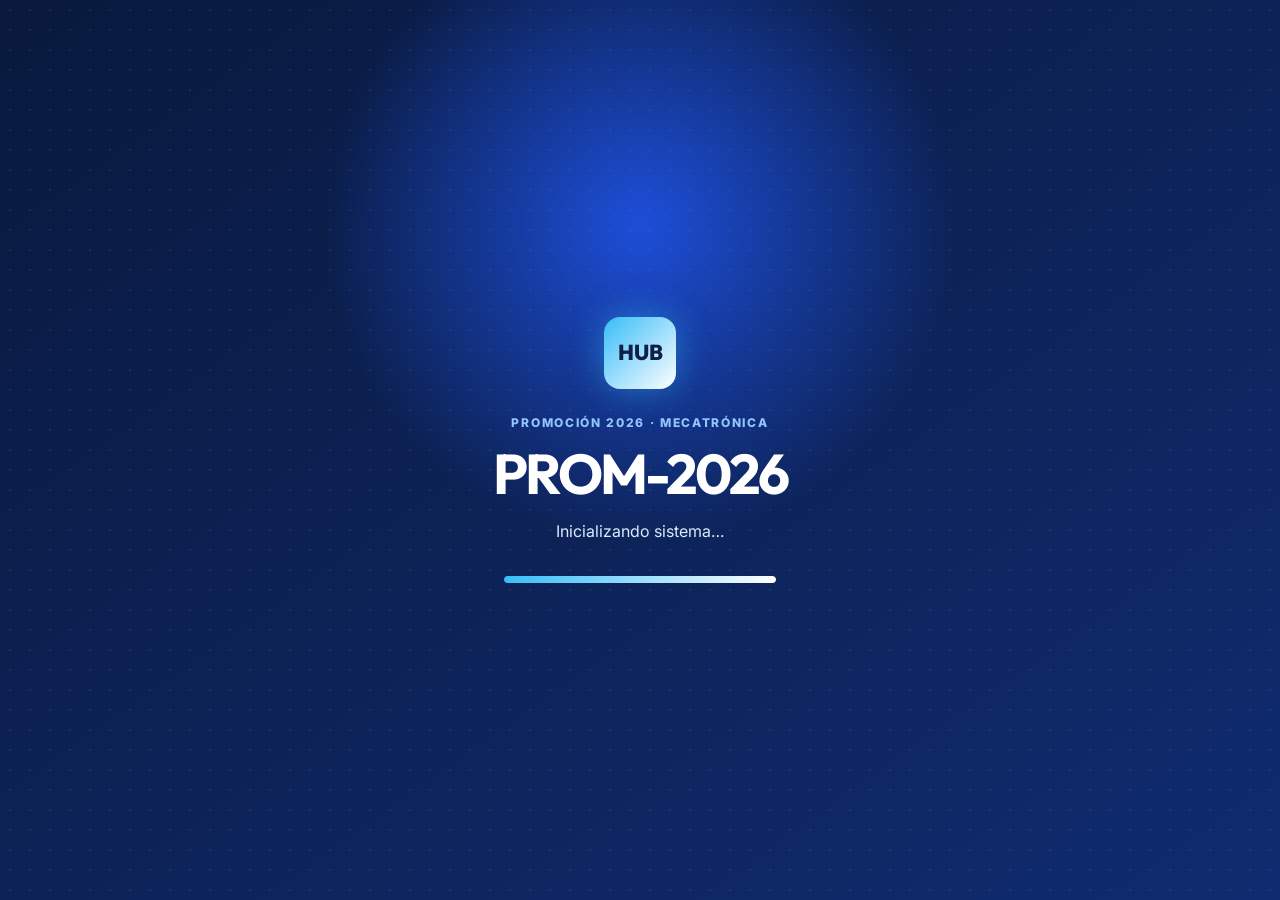
<file: index.html>
<!DOCTYPE html>
<html lang="es">
  <head>
    <!-- Documento base: las secciones se insertan desde pages/ con main.js. -->
    <meta charset="UTF-8" />
    <meta name="viewport" content="width=device-width, initial-scale=1.0" />
    <meta name="description" content="Homenaje de la Promoción 2026." />
    <title>PROM 2026</title>

    <!-- Tipografías para la identidad tecnológica y legible del sitio. -->
    <link rel="preconnect" href="https://fonts.googleapis.com" />
    <link rel="preconnect" href="https://fonts.gstatic.com" crossorigin />
    <link href="https://fonts.googleapis.com/css2?family=Inter:wght@400;500;600;700;800&family=Outfit:wght@500;600;700&display=swap" rel="stylesheet" />

    <!-- Capas globales, de estructura y de componentes. -->
    <link rel="stylesheet" href="css/variables.css" />
    <link rel="stylesheet" href="css/reset.css" />
    <link rel="stylesheet" href="css/global.css" />
    <link rel="stylesheet" href="css/layout.css" />
    <link rel="stylesheet" href="css/navbar.css" />
    <link rel="stylesheet" href="css/auth.css" />
    <link rel="stylesheet" href="css/splash.css" />
    <link rel="stylesheet" href="css/progress.css" />
    <link rel="stylesheet" href="css/credits.css" />
    <link rel="stylesheet" href="css/hero.css" />
    <link rel="stylesheet" href="css/dashboard.css" />
    <link rel="stylesheet" href="css/professor.css" />
    <link rel="stylesheet" href="css/projects.css" />
    <link rel="stylesheet" href="css/gallery.css" />
    <link rel="stylesheet" href="css/timeline.css" />
    <link rel="stylesheet" href="css/messages.css" />
    <link rel="stylesheet" href="css/letter.css" />
    <link rel="stylesheet" href="css/footer.css" />
    <link rel="stylesheet" href="css/animations.css" />
    <link rel="stylesheet" href="css/responsive.css" />
  </head>
  <body>
    <!-- SPLASH: presentación breve previa a la puerta de acceso. -->
    <section class="splash-screen" id="splash-screen" aria-labelledby="splash-title">
      <div class="splash-content">
        <span class="splash-mark" aria-hidden="true">HUB</span>
        <p class="eyebrow">Promoción 2026 · Mecatrónica</p>
        <h1 id="splash-title">PROM-2026</h1>
        <p>Inicializando sistema…</p>
        <div class="splash-progress" role="progressbar" aria-label="Inicializando sistema" aria-valuemin="0" aria-valuemax="100"><span></span></div>
      </div>
    </section>

    <!-- ================================================================ -->
    <!-- PANTALLA DE ACCESO                                              -->
    <!-- Es una validación local de demostración, sin base de datos.     -->
    <!-- ================================================================ -->
    <section class="auth-screen" id="auth-screen" aria-labelledby="auth-title" hidden>
      <div class="auth-card">
        <p class="eyebrow">Acceso restringido · Promoción 2026</p>
        <span class="auth-mark" aria-hidden="true">HUB</span>
        <h1 id="auth-title">PROM 2026</h1>
        <p class="auth-description">Ingresa tus datos para iniciar el recorrido especial de la promoción.</p>
        <!-- El formulario no se envía al servidor: auth.js lo valida localmente. -->
        <form class="auth-form" id="auth-form" novalidate>
          <label for="username">Usuario</label>
          <input id="username" name="username" type="text" autocomplete="username" placeholder="Tu nombre" required />
          <label for="password">Contraseña</label>
          <input id="password" name="password" type="password" autocomplete="current-password" placeholder="••••••••" required />
          <!-- Mensaje accesible actualizado sin recargar la página. -->
          <p class="auth-feedback" id="auth-feedback" role="alert" aria-live="polite"></p>
          <button class="button button-primary auth-submit" type="submit">Ingresar <span aria-hidden="true">→</span></button>
        </form>
        <!-- Estado de carga mostrado solo después de una validación correcta. -->
        <div class="auth-loading" id="auth-loading" hidden aria-live="polite"><span class="loading-spinner" aria-hidden="true"></span><p>Iniciando sistema Mecatronix Hub…</p></div>
      </div>
    </section>

    <!-- El dashboard se mantiene oculto hasta que auth.js autorice el acceso. -->
    <div id="protected-app" hidden>
      <!-- Atajo de teclado para ir directamente al contenido tras iniciar sesión. -->
      <a class="skip-link" href="#app-content">Saltar al contenido principal</a>
      <!-- Cabecera persistente: los módulos del contenido se cargan abajo. -->
      <header class="site-header" id="top">
        <a class="brand" href="#top" aria-label="Ir al inicio de PROM 2026"><span class="brand-mark" aria-hidden="true">HUB</span><span>PROM 2026</span></a>
        <button class="menu-toggle" type="button" aria-expanded="false" aria-controls="primary-navigation"><span class="sr-only">Abrir menú</span><span aria-hidden="true">☰</span></button>
        <nav class="primary-navigation" id="primary-navigation" aria-label="Navegación principal"><a href="#home">Inicio</a><a href="#dashboard">Dashboard</a><a href="#professor">Profesor</a><a href="#gallery">Galería</a><a href="#timeline">Recorrido</a><a href="#letter">Carta final</a></nav>
      </header>
      <!-- Progreso narrativo: refleja el capítulo visible de la experiencia. -->
      <div class="journey-progress" aria-label="Progreso del homenaje"><span class="journey-label" id="journey-label">Capítulo 1 de 7</span><span class="journey-track" aria-hidden="true"><span class="journey-fill" id="journey-fill"></span></span></div>
      <!-- Contenedor principal: main.js inserta los módulos HTML independientes. -->
      <main id="app-content" tabindex="-1" aria-live="polite"><p class="loading-message">PREPARANDO HOMENAJE...</p></main>
      <!-- Contenedor independiente para el pie de página. -->
      <div id="footer-slot"></div>
      <!-- Easter Egg: se abre después de cinco clics conscientes sobre el logo. -->
      <dialog class="developer-modal" id="developer-modal" aria-labelledby="developer-title"><button class="modal-close" type="button" aria-label="Cerrar mensaje">×</button><p class="eyebrow">Modo desarrollador</p><h2 id="developer-title">Gracias, profesor.</h2><p>Sin usted este proyecto no existiría.</p></dialog>
    </div>

    <!-- Punto de entrada de los módulos JavaScript. -->
    <script type="module" src="js/main.js"></script>
  </body>
</html>
</file>
<file: css/variables.css>
/* Design tokens: modificar estos valores actualiza toda la interfaz. */
:root { --blue-700:#2563eb; --blue-500:#38bdf8; --blue-950:#0f1f4a; --ink:#1f2937; --muted:#64748b; --surface:#fff; --canvas:#f7f9fc; --glass:rgba(255,255,255,.72); --line:#e2e8f0; --radius:1rem; --radius-lg:1.5rem; --shadow:0 18px 50px rgba(37,99,235,.11); --shadow-lift:0 22px 38px rgba(15,31,74,.14); --max-width:72rem; }
</file>
<file: css/global.css>
/* Tipografía, elementos reutilizables y accesibilidad transversal. */
body { background:radial-gradient(circle at 85% 22%,rgba(56,189,248,.12),transparent 23%),radial-gradient(rgba(37,99,235,.08) 1px,transparent 1px),var(--canvas); background-size:auto,28px 28px,auto; color:var(--ink); font-family:Inter,system-ui,sans-serif; line-height:1.65; } h1,h2,h3 { color:var(--blue-950); font-family:Outfit,Inter,sans-serif; line-height:1.1; } h1 { font-size:clamp(2.6rem,6vw,5rem); letter-spacing:-.055em; } h2 { font-size:clamp(2rem,4vw,3.25rem); letter-spacing:-.045em; } h3 { font-size:1.25rem; } :focus-visible { outline:3px solid var(--blue-500); outline-offset:3px; } .eyebrow { color:var(--blue-700); font-size:.75rem; font-weight:800; letter-spacing:.14em; text-transform:uppercase; } .section-heading { max-width:40rem; margin-bottom:2.8rem; } .section-heading .eyebrow { margin-bottom:.8rem; } .section-heading h2 { margin-bottom:1rem; } .section-heading > p:last-child { color:var(--muted); } .button { display:inline-flex; align-items:center; gap:.6rem; border-radius:.7rem; font-weight:700; padding:.9rem 1.2rem; transition:transform .2s,box-shadow .2s; } .button:hover { box-shadow:0 13px 25px rgba(37,99,235,.3); transform:translateY(-2px); } .button-primary { background:var(--blue-700); box-shadow:0 10px 20px rgba(37,99,235,.2); color:#fff; } .text-link { color:var(--blue-700); font-weight:700; } .skip-link { background:var(--blue-950); color:#fff; left:1rem; padding:.65rem .9rem; position:fixed; top:-4rem; z-index:30; } .skip-link:focus { top:1rem; } .sr-only { clip:rect(0,0,0,0); clip-path:inset(50%); height:1px; overflow:hidden; position:absolute; white-space:nowrap; width:1px; }
</file>
<file: css/layout.css>
/* Estructura común de módulos y grids principales. */
.section-shell { margin:0 auto; max-width:var(--max-width); padding:7.5rem 1.5rem; position:relative; } .section-shell::before { background:linear-gradient(90deg,transparent,rgba(56,189,248,.16),transparent); content:""; height:1px; left:1.5rem; position:absolute; right:1.5rem; top:0; } .loading-message { color:var(--muted); padding:6rem 1.5rem; text-align:center; } .metric-grid,.project-grid,.gallery-grid,.message-grid { display:grid; gap:1.25rem; grid-template-columns:repeat(3,1fr); } .metric-grid { grid-template-columns:repeat(4,1fr); }
</file>
<file: css/navbar.css>
/* Navegación fija y menú compacto para pantallas pequeñas. */
.site-header { align-items:center; background:rgba(255,255,255,.74); border-bottom:1px solid rgba(226,232,240,.8); box-shadow:0 4px 18px rgba(15,31,74,.04); display:flex; justify-content:space-between; padding:1rem max(1.5rem,calc((100% - var(--max-width))/2)); position:sticky; top:0; z-index:10; backdrop-filter:blur(18px); } .brand { align-items:center; color:var(--blue-950); display:flex; font-family:Outfit,sans-serif; font-weight:600; gap:.65rem; } .brand strong { color:var(--blue-700); } .brand-mark { align-items:center; background:var(--blue-700); border-radius:.55rem; color:#fff; display:inline-flex; font-size:.75rem; font-weight:800; height:2rem; justify-content:center; width:2rem; } .primary-navigation { display:flex; gap:1.25rem; font-size:.82rem; font-weight:600; } .primary-navigation a { color:var(--muted); padding:.4rem 0; position:relative; } .primary-navigation a::after { background:var(--blue-700); bottom:0; content:""; height:2px; left:0; position:absolute; transform:scaleX(0); transform-origin:left; transition:transform .2s; width:100%; } .primary-navigation a:hover,.primary-navigation a.is-active { color:var(--blue-700); } .primary-navigation a:hover::after,.primary-navigation a.is-active::after { transform:scaleX(1); } .menu-toggle { background:none; border:0; color:var(--blue-950); cursor:pointer; display:none; font-size:1.25rem; }
</file>
<file: css/auth.css>
/* Pantalla de acceso: módulo visual independiente del dashboard protegido. */
.auth-screen { align-items:center; background:radial-gradient(circle at 14% 12%,#d9f3ff 0,transparent 28%),linear-gradient(145deg,#f8fbff,#eaf3ff); display:flex; justify-content:center; min-height:100vh; padding:1.5rem; } .auth-screen[hidden] { display:none; } .auth-card { background:rgba(255,255,255,.92); border:1px solid rgba(191,219,254,.9); border-radius:1.35rem; box-shadow:var(--shadow); max-width:28rem; padding:clamp(2rem,6vw,3.3rem); text-align:center; width:100%; } .auth-card .eyebrow { margin-bottom:1.4rem; } .auth-mark { align-items:center; background:linear-gradient(135deg,var(--blue-700),var(--blue-500)); border-radius:1rem; box-shadow:0 12px 25px rgba(37,99,235,.24); color:#fff; display:inline-flex; font-family:Outfit,sans-serif; font-size:1.2rem; font-weight:800; height:4rem; justify-content:center; width:4rem; } .auth-card h1 { font-size:2.15rem; margin:1.2rem 0 .7rem; } .auth-description { color:var(--muted); font-size:.9rem; margin:auto; max-width:22rem; } .auth-form { display:grid; margin-top:2rem; text-align:left; } .auth-form label { color:var(--blue-950); font-size:.82rem; font-weight:700; margin:0 0 .4rem; } .auth-form input { background:#f8fbff; border:1px solid var(--line); border-radius:.65rem; color:var(--ink); margin-bottom:1rem; outline:none; padding:.8rem .9rem; } .auth-form input:focus { border-color:var(--blue-500); box-shadow:0 0 0 3px rgba(56,189,248,.2); } .auth-feedback { color:#b42318; font-size:.82rem; min-height:1.35rem; text-align:center; } .auth-submit { border:0; cursor:pointer; justify-content:center; margin-top:.35rem; width:100%; } .auth-loading { align-items:center; color:var(--blue-950); display:flex; flex-direction:column; font-weight:700; gap:1rem; margin-top:1.5rem; } .loading-spinner { animation:spin .8s linear infinite; border:3px solid #bfdbfe; border-radius:50%; border-top-color:var(--blue-700); height:2rem; width:2rem; } .auth-screen.is-exiting { animation:auth-exit .42s ease forwards; } #protected-app { opacity:0; } #protected-app.app-visible { animation:app-enter .55s ease forwards; } @keyframes spin { to { transform:rotate(360deg); } } @keyframes auth-exit { to { opacity:0; transform:scale(1.015); } } @keyframes app-enter { from { opacity:0; transform:translateY(10px); } to { opacity:1; transform:translateY(0); } }
</file>
<file: css/splash.css>
/* Splash Screen: bienvenida breve antes de habilitar la autenticación. */
.splash-screen { align-items:center; background:radial-gradient(circle at 50% 25%,#1d4ed8 0,transparent 34%),linear-gradient(145deg,#09193d,#102c70); color:#dbeafe; display:flex; justify-content:center; min-height:100vh; overflow:hidden; padding:1.5rem; position:relative; text-align:center; } .splash-screen::before { background-image:radial-gradient(rgba(147,197,253,.38) 1px,transparent 1px); background-size:20px 20px; content:""; inset:0; opacity:.25; position:absolute; } .splash-content { position:relative; width:min(25rem,100%); } .splash-mark { align-items:center; background:linear-gradient(135deg,var(--blue-500),#fff); border-radius:1rem; box-shadow:0 0 35px rgba(56,189,248,.45); color:var(--blue-950); display:inline-flex; font-family:Outfit,sans-serif; font-size:1.35rem; font-weight:800; height:4.5rem; justify-content:center; width:4.5rem; } .splash-content .eyebrow { color:#93c5fd; margin:1.5rem 0 .65rem; } .splash-content h1 { color:#fff; font-size:clamp(2.4rem,8vw,3.5rem); margin-bottom:.8rem; } .splash-progress { background:rgba(255,255,255,.16); border-radius:99px; height:.42rem; margin:2rem auto 0; overflow:hidden; width:min(17rem,100%); } .splash-progress span { animation:splash-progress 2.4s ease forwards; background:linear-gradient(90deg,var(--blue-500),#fff); border-radius:inherit; display:block; height:100%; transform-origin:left; } .splash-screen.is-exiting { animation:splash-exit .35s ease forwards; } @keyframes splash-progress { from { transform:scaleX(0); } to { transform:scaleX(1); } } @keyframes splash-exit { to { opacity:0; transform:scale(1.02); } }
</file>
<file: css/progress.css>
/* Indicador persistente y discreto de los capítulos del homenaje. */
.journey-progress { align-items:center; background:rgba(255,255,255,.74); border-bottom:1px solid rgba(226,232,240,.8); display:flex; gap:1rem; padding:.55rem max(1.5rem,calc((100% - var(--max-width))/2)); position:sticky; top:4.1rem; z-index:9; backdrop-filter:blur(14px); } .journey-label { color:var(--blue-700); font-size:.72rem; font-weight:800; letter-spacing:.06em; min-width:8.4rem; text-transform:uppercase; } .journey-track { background:#dbeafe; border-radius:99px; display:block; height:.28rem; overflow:hidden; width:100%; } .journey-fill { background:linear-gradient(90deg,var(--blue-700),var(--blue-500)); border-radius:inherit; display:block; height:100%; transition:width .55s cubic-bezier(.2,.8,.2,1); width:14.285%; }
</file>
<file: css/credits.css>
/* Cierre editorial del recorrido y espacio preparado para firmas futuras. */
.credits { background:linear-gradient(145deg,#09193d,var(--blue-950)); color:#dbeafe; max-width:none; padding-left:max(1.5rem,calc((100% - var(--max-width))/2)); padding-right:max(1.5rem,calc((100% - var(--max-width))/2)); text-align:center; } .credits::before { background:linear-gradient(90deg,transparent,rgba(125,211,252,.55),transparent); } .credits-content { margin:auto; max-width:48rem; } .credits .eyebrow { color:#7dd3fc; } .credits h2 { color:#fff; margin:1rem 0; } .credits-quote { font-family:Outfit,sans-serif; font-size:clamp(1.15rem,2.5vw,1.5rem); line-height:1.5; margin:2rem auto; max-width:42rem; } .student-names { border:1px dashed rgba(147,197,253,.55); border-radius:var(--radius); color:#93c5fd; font-size:.85rem; margin:2rem auto 0; padding:1.2rem; }
</file>
<file: css/hero.css>
/* Módulo de bienvenida con un panel de estado tipo SaaS. */
.hero { align-items:center; display:grid; gap:4rem; grid-template-columns:1.15fr .85fr; min-height:calc(100vh - 4.1rem); } .hero .eyebrow { margin-bottom:1rem; } .hero-description { color:var(--muted); font-size:1.1rem; margin:1.5rem 0 2rem; max-width:37rem; } .hero-visual { filter:drop-shadow(0 25px 35px rgba(37,99,235,.22)); margin:0; overflow:hidden; } .hero-visual img { animation:hero-float 5s ease-in-out infinite; width:100%; } @keyframes hero-float { 50% { transform:translateY(-9px); } }
</file>
<file: css/dashboard.css>
/* Tarjetas de indicadores del panel. */
.dashboard { background:#fff; max-width:none; padding-left:max(1.5rem,calc((100% - var(--max-width))/2)); padding-right:max(1.5rem,calc((100% - var(--max-width))/2)); } .metric-card { background:linear-gradient(145deg,#fff,var(--canvas)); border:1px solid var(--line); border-radius:var(--radius); height:100%; padding:1.4rem; transition:box-shadow .25s,transform .25s; } .metric-card:hover { box-shadow:0 16px 28px rgba(37,99,235,.14); transform:translateY(-6px); } .metric-card > span { color:var(--blue-700); font-size:1.25rem; } .metric-value { color:var(--blue-950); font-family:Outfit,sans-serif; font-size:2.2rem; font-weight:700; margin:.65rem 0 .15rem; } .metric-card h3 { font-size:1rem; margin-bottom:.35rem; } .metric-card p { color:var(--muted); font-size:.83rem; } .metric-status { color:var(--blue-700); display:inline-block; font-size:.66rem; font-weight:800; letter-spacing:.06em; margin-top:1rem; text-transform:uppercase; } .metric-status-symbolic { color:#7c3aed; }
</file>
<file: css/professor.css>
/* Perfil del profesor: imagen y narrativa en dos columnas. */
.professor { align-items:center; display:grid; gap:4rem; grid-template-columns:.8fr 1fr; } .professor-portrait { background:#dbeafe; border-radius:var(--radius-lg); box-shadow:var(--shadow); min-height:22rem; overflow:hidden; position:relative; } .professor-portrait img { height:100%; min-height:22rem; object-fit:cover; transition:transform .5s ease; width:100%; } .professor-portrait:hover img { transform:scale(1.04); } .professor-portrait figcaption { background:rgba(15,31,74,.82); bottom:0; color:#fff; font-size:.8rem; left:0; padding:.8rem 1rem; position:absolute; right:0; backdrop-filter:blur(8px); } .professor-copy .eyebrow { margin-bottom:.8rem; } .professor-copy h2 { margin-bottom:1.25rem; } .professor-copy > p:not(.eyebrow) { color:var(--muted); margin-bottom:1rem; } .professor-copy .text-link { display:inline-block; margin-top:.5rem; }
</file>
<file: css/projects.css>
/* Tarjetas de proyectos y su numeración visual. */
.projects { background:linear-gradient(135deg,rgba(224,242,254,.85),rgba(239,246,255,.6)); max-width:none; padding-left:max(1.5rem,calc((100% - var(--max-width))/2)); padding-right:max(1.5rem,calc((100% - var(--max-width))/2)); } .project-card { background:var(--glass); border:1px solid rgba(255,255,255,.8); border-radius:var(--radius-lg); box-shadow:0 8px 22px rgba(15,31,74,.05); padding:1.75rem; transition:box-shadow .25s,transform .25s; backdrop-filter:blur(12px); } .project-card:hover { box-shadow:var(--shadow-lift); transform:translateY(-6px); } .project-number { color:var(--blue-500); font-family:Outfit,sans-serif; font-size:2rem; font-weight:700; } .project-card h3 { margin:.8rem 0; } .project-card p:last-child { color:var(--muted); font-size:.9rem; }
</file>
<file: css/gallery.css>
/* Cuadrícula preparada para el futuro visor de imágenes. */
.gallery-item { background:#fff; border:1px solid var(--line); border-radius:var(--radius); box-shadow:0 8px 24px rgba(15,31,74,.06); overflow:hidden; }

/* El marco, y no la imagen, define el formato rectangular estable de cada tarjeta. */
.gallery-trigger { aspect-ratio:4 / 3; background:#dbeafe; border:0; cursor:zoom-in; display:block; overflow:hidden; padding:0; width:100%; }

/* La foto conserva sus proporciones; object-fit evita cualquier estiramiento. */
.gallery-item img { background:#dbeafe; height:100%; object-fit:cover; transition:transform .35s ease; width:100%; }

.gallery-trigger:hover img,.gallery-trigger:focus-visible img { transform:scale(1.07); }
.gallery-item figcaption { color:var(--muted); font-size:.85rem; padding:1rem; }
.gallery-lightbox { background:#fff; border:0; border-radius:var(--radius); max-width:min(90vw,55rem); padding:.8rem; }
.gallery-lightbox::backdrop { background:rgba(15,31,74,.8); backdrop-filter:blur(4px); }
.gallery-lightbox img { max-height:78vh; object-fit:contain; }
.lightbox-close { background:var(--blue-950); border:0; border-radius:50%; color:#fff; cursor:pointer; font-size:1.3rem; height:2.2rem; position:absolute; right:1rem; top:1rem; width:2.2rem; }
</file>
<file: css/timeline.css>
/* Línea temporal con hitos secuenciales. */
.timeline { background:#fff; max-width:none; padding-left:max(1.5rem,calc((100% - var(--max-width))/2)); padding-right:max(1.5rem,calc((100% - var(--max-width))/2)); } .timeline-list { margin:auto; max-width:58rem; position:relative; } .timeline-list::before { background:linear-gradient(var(--blue-500),#bfdbfe); content:""; height:100%; left:50%; position:absolute; top:0; width:2px; } .timeline-list li { padding:0 3rem 2.8rem 0; position:relative; text-align:right; width:50%; } .timeline-list li:nth-child(even) { margin-left:50%; padding:0 0 2.8rem 3rem; text-align:left; } .js-ready .timeline-list li { opacity:0; transform:translateX(-14px); transition:opacity .45s,transform .45s; } .js-ready .timeline-list li:nth-child(even) { transform:translateX(14px); } .js-ready .timeline-list li.is-visible { opacity:1; transform:translateX(0); } .timeline-list li::before { background:var(--blue-700); border:4px solid #dbeafe; border-radius:50%; box-shadow:0 0 0 5px rgba(56,189,248,.12); content:""; height:1rem; position:absolute; right:-.5rem; top:.2rem; transition:box-shadow .3s,transform .3s; width:1rem; } .timeline-list li:nth-child(even)::before { left:-.5rem; right:auto; } .timeline-list li.is-visible::before { box-shadow:0 0 0 9px rgba(56,189,248,.16),0 0 20px rgba(56,189,248,.55); transform:scale(1.12); } .timeline-label { color:var(--blue-700); font-size:.75rem; font-weight:800; letter-spacing:.1em; text-transform:uppercase; } .timeline-list h3 { margin:.25rem 0 .45rem; } .timeline-list article > p:last-child { color:var(--muted); }
</file>
<file: css/messages.css>
/* Testimonios de estudiantes en tarjetas sobrias. */
.messages { background:#f8fbff; max-width:none; padding-left:max(1.5rem,calc((100% - var(--max-width))/2)); padding-right:max(1.5rem,calc((100% - var(--max-width))/2)); } .message-card { background:var(--glass); border:1px solid rgba(255,255,255,.9); border-radius:var(--radius-lg); box-shadow:0 8px 20px rgba(15,31,74,.05); padding:1.5rem; transition:box-shadow .25s,transform .25s; backdrop-filter:blur(10px); } .message-card:hover { box-shadow:var(--shadow-lift); transform:translateY(-5px); } .message-card blockquote { color:var(--blue-950); font-family:Outfit,sans-serif; font-size:1.1rem; font-weight:600; } .message-card > p { color:var(--muted); font-size:.8rem; margin-top:1.2rem; }
</file>
<file: css/letter.css>
/* Cierre con alto contraste y foco emocional. */
.celebration-trigger { border:0; cursor:pointer; margin:0 1rem 1rem; }
.letter { padding-bottom:7.5rem; padding-top:7.5rem; text-align:center; } .letter-content { background:linear-gradient(135deg,var(--blue-950),#1e40af); border-radius:1.5rem; box-shadow:0 25px 60px rgba(15,31,74,.28); color:#dbeafe; margin:auto; max-width:54rem; padding:clamp(2rem,6vw,4.5rem); text-align:left; } .letter h2 { color:#fff; margin:.8rem 0 2rem; } .letter-content > p:not(.eyebrow) { margin-bottom:1rem; } .letter-content.is-sequenced [data-letter-step] { opacity:0; transform:translateY(14px); transition:opacity .85s ease,transform .85s cubic-bezier(.2,.8,.2,1); } .letter-content.is-sequenced [data-letter-step].is-revealed { opacity:1; transform:translateY(0); } .letter-content [data-letter-greeting] { min-height:1.65em; } .letter-signature { color:#fff; font-family:Outfit,sans-serif; font-weight:700; margin-top:2rem; } .surprise-video { background:#fff; border:1px solid var(--line); border-radius:var(--radius); box-shadow:var(--shadow); margin:2rem auto 0; max-width:54rem; overflow:hidden; text-align:left; } .surprise-video.is-revealed { animation:epilogue-in .8s ease both; } .surprise-video video { aspect-ratio:16/9; background:var(--blue-950); display:block; width:100%; } .surprise-video figcaption { color:var(--muted); font-size:.85rem; padding:.8rem 1rem; } .birthday-celebration { background:radial-gradient(circle at 50% 0,rgba(125,211,252,.44),transparent 35%),linear-gradient(145deg,#0b1e50,#1d4ed8); border:1px solid rgba(186,230,253,.38); border-radius:var(--radius-lg); box-shadow:0 28px 65px rgba(15,31,74,.3); color:#dbeafe; isolation:isolate; margin:3rem auto 0; max-width:54rem; min-height:19rem; overflow:hidden; position:relative; } .birthday-celebration.is-celebrating { animation:celebration-in .7s cubic-bezier(.2,.85,.25,1) both; } .celebration-content { padding:clamp(2.8rem,7vw,5rem) 1.5rem; position:relative; z-index:2; } .celebration-kicker { color:#93c5fd; font-size:.75rem; font-weight:800; letter-spacing:.13em; text-transform:uppercase; } .celebration-icons { animation:icon-celebrate .9s ease .15s both; font-size:2rem; letter-spacing:.3rem; margin:1rem 0 .5rem; } .birthday-celebration h2 { color:#fff; font-size:clamp(2rem,5vw,3.6rem); margin:0; } .celebration-thanks { animation:thanks-in .8s ease .65s both; font-family:Outfit,sans-serif; font-size:clamp(1.1rem,2.5vw,1.4rem); margin:1rem auto 0; max-width:33rem; } .celebration-signature { animation:thanks-in .8s ease .95s both; color:#bfdbfe; font-size:.9rem; margin-top:1.5rem; } .celebration-effects { inset:0; overflow:hidden; pointer-events:none; position:absolute; z-index:1; } .confetti-piece { animation:confetti-fall var(--duration) cubic-bezier(.2,.7,.4,1) var(--delay) forwards; background:var(--blue-500); border-radius:2px; height:.75rem; left:var(--x); opacity:0; position:absolute; top:-1rem; width:.38rem; } .confetti-piece:nth-child(4n) { background:#fbbf24; border-radius:50%; width:.65rem; } .confetti-piece:nth-child(4n + 1) { background:#fb7185; } .confetti-piece:nth-child(5n) { background:#a7f3d0; height:.4rem; width:.85rem; } .firework-burst { animation:firework-burst 1.3s ease-out var(--delay) forwards; background:repeating-conic-gradient(from 0deg,#fff 0 5deg,transparent 6deg 24deg); border-radius:50%; height:7rem; left:var(--x); opacity:0; position:absolute; top:var(--y); transform:translate(-50%,-50%) scale(.1); width:7rem; } @keyframes confetti-fall { 0% { opacity:0; transform:translate3d(0,-1rem,0) rotate(0); } 12% { opacity:1; } 100% { opacity:0; transform:translate3d(var(--drift),21rem,0) rotate(var(--spin)); } } @keyframes firework-burst { 15% { opacity:.9; } 100% { opacity:0; transform:translate(-50%,-50%) scale(1.3); } } @keyframes celebration-in { from { opacity:0; transform:translateY(24px) scale(.98); } to { opacity:1; transform:translateY(0) scale(1); } } @keyframes icon-celebrate { 0% { opacity:0; transform:scale(.5) rotate(-8deg); } 65% { transform:scale(1.16) rotate(4deg); } 100% { opacity:1; transform:scale(1); } } @keyframes thanks-in { from { opacity:0; transform:translateY(10px); } to { opacity:1; transform:translateY(0); } } @keyframes epilogue-in { from { opacity:0; transform:translateY(18px) scale(.985); } to { opacity:1; transform:translateY(0) scale(1); } }
</file>
<file: css/footer.css>
/* Pie de página limpio y de baja jerarquía visual. */
.site-footer { border-top:1px solid var(--line); color:var(--muted); display:flex; font-size:.78rem; gap:1rem; justify-content:space-between; margin:auto; max-width:var(--max-width); padding:2rem 1.5rem; } .site-footer a { color:var(--blue-700); font-weight:700; }
</file>
<file: css/animations.css>
/* Transiciones compartidas; animations.js añadirá clases al entrar al viewport. */
@media (prefers-reduced-motion:no-preference) { .js-ready .section-shell,.js-ready .message-card { opacity:0; transform:translateY(18px); transition:opacity .55s ease,transform .55s ease; } .js-ready .section-shell.is-visible,.js-ready .message-card.is-visible { opacity:1; transform:translateY(0); } } @media (prefers-reduced-motion:reduce) { *,*::before,*::after { animation-duration:.01ms !important; scroll-behavior:auto !important; transition-duration:.01ms !important; } }
</file>
<file: css/responsive.css>
/* Ajustes responsive centralizados para no duplicar media queries de componentes. */
@media (max-width:800px) { .primary-navigation { background:#fff; box-shadow:var(--shadow); display:none; flex-direction:column; left:1rem; padding:1rem; position:absolute; right:1rem; top:4.4rem; } .primary-navigation.is-open { display:flex; } .menu-toggle { display:block; } .journey-progress { top:4.1rem; } .hero,.professor { grid-template-columns:1fr; } .hero { min-height:auto; padding-top:4rem; } .hero-visual { margin:auto; max-width:31rem; } .metric-grid { grid-template-columns:repeat(2,1fr); } .project-grid,.gallery-grid,.message-grid { grid-template-columns:1fr; } .timeline-list { margin-left:0; padding-left:2rem; } .timeline-list::before { left:0; } .timeline-list li,.timeline-list li:nth-child(even) { margin-left:0; padding:0 0 2.3rem 1.5rem; text-align:left; width:100%; } .timeline-list li::before,.timeline-list li:nth-child(even)::before { left:-.53rem; right:auto; } .site-footer { align-items:flex-start; flex-direction:column; } }
@media (max-width:460px) { .metric-grid { grid-template-columns:1fr; } .section-shell { padding-bottom:4.5rem; padding-top:4.5rem; } }
</file>
